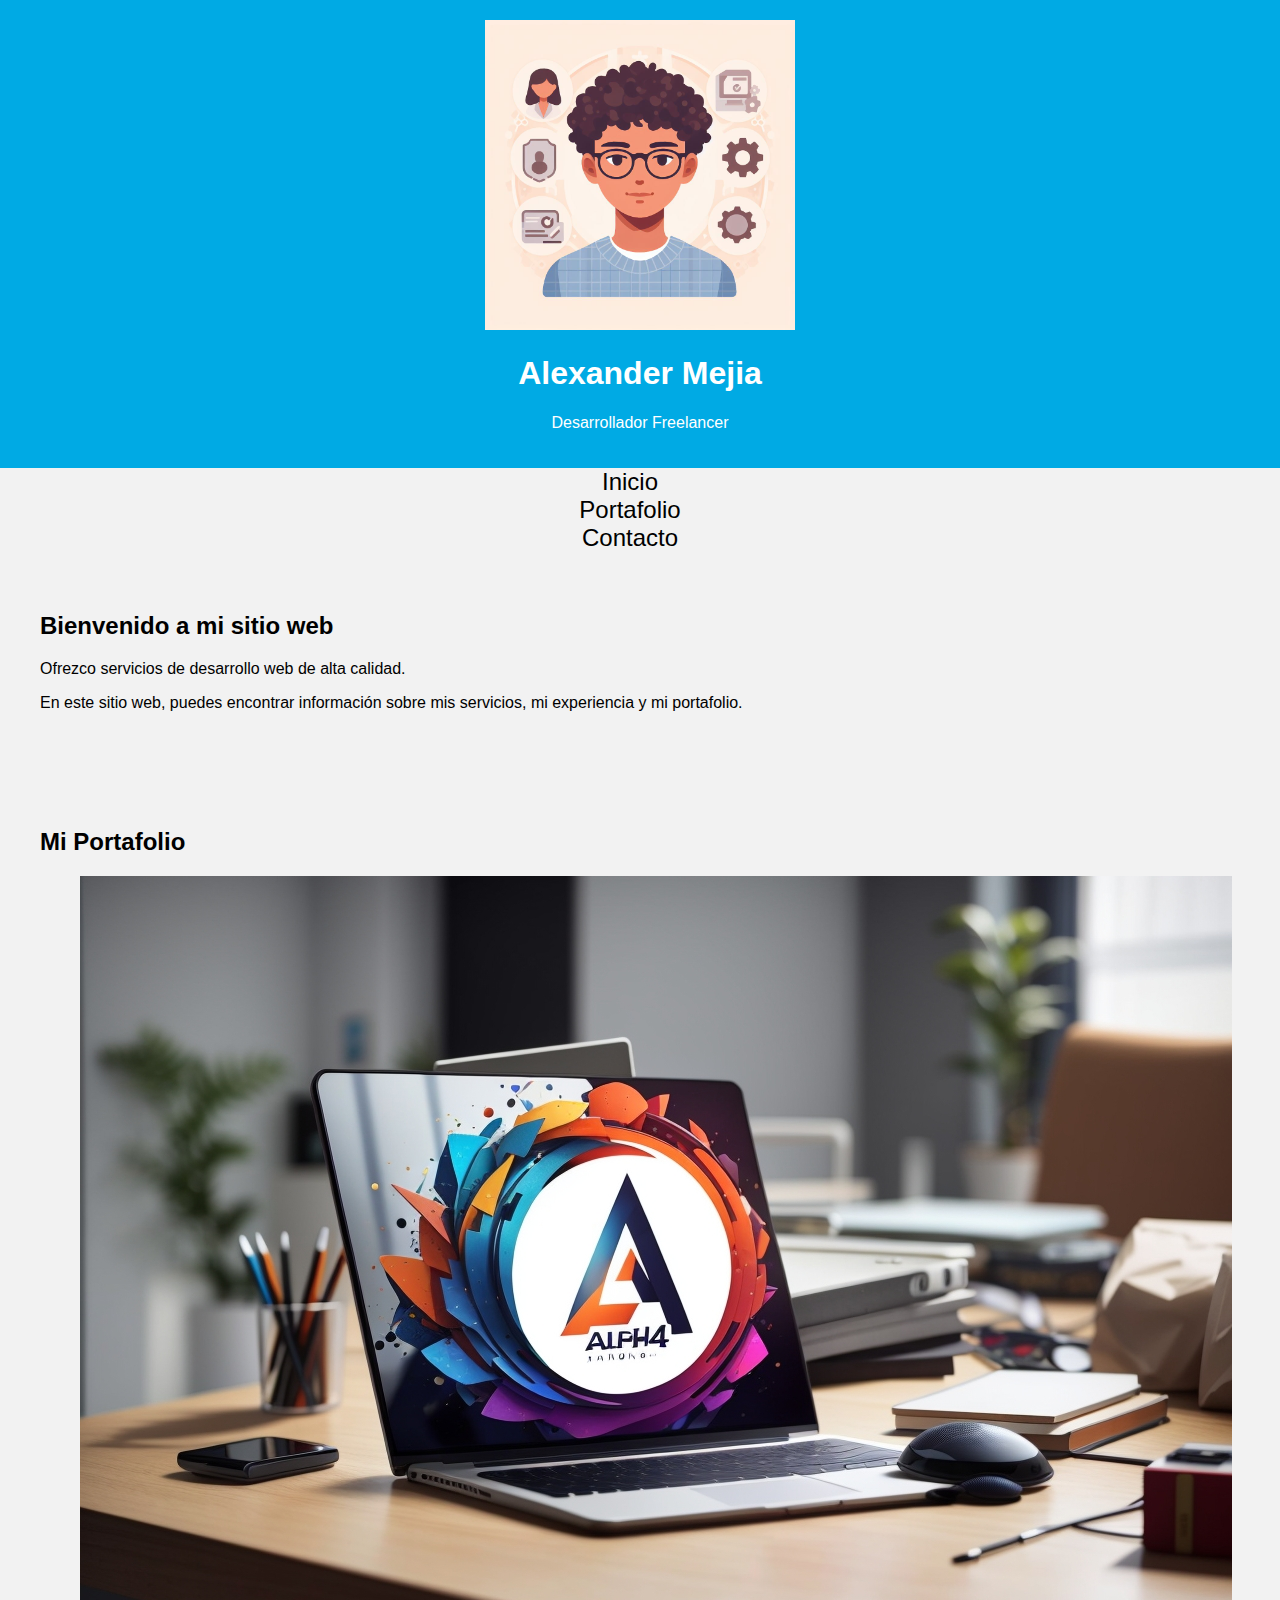
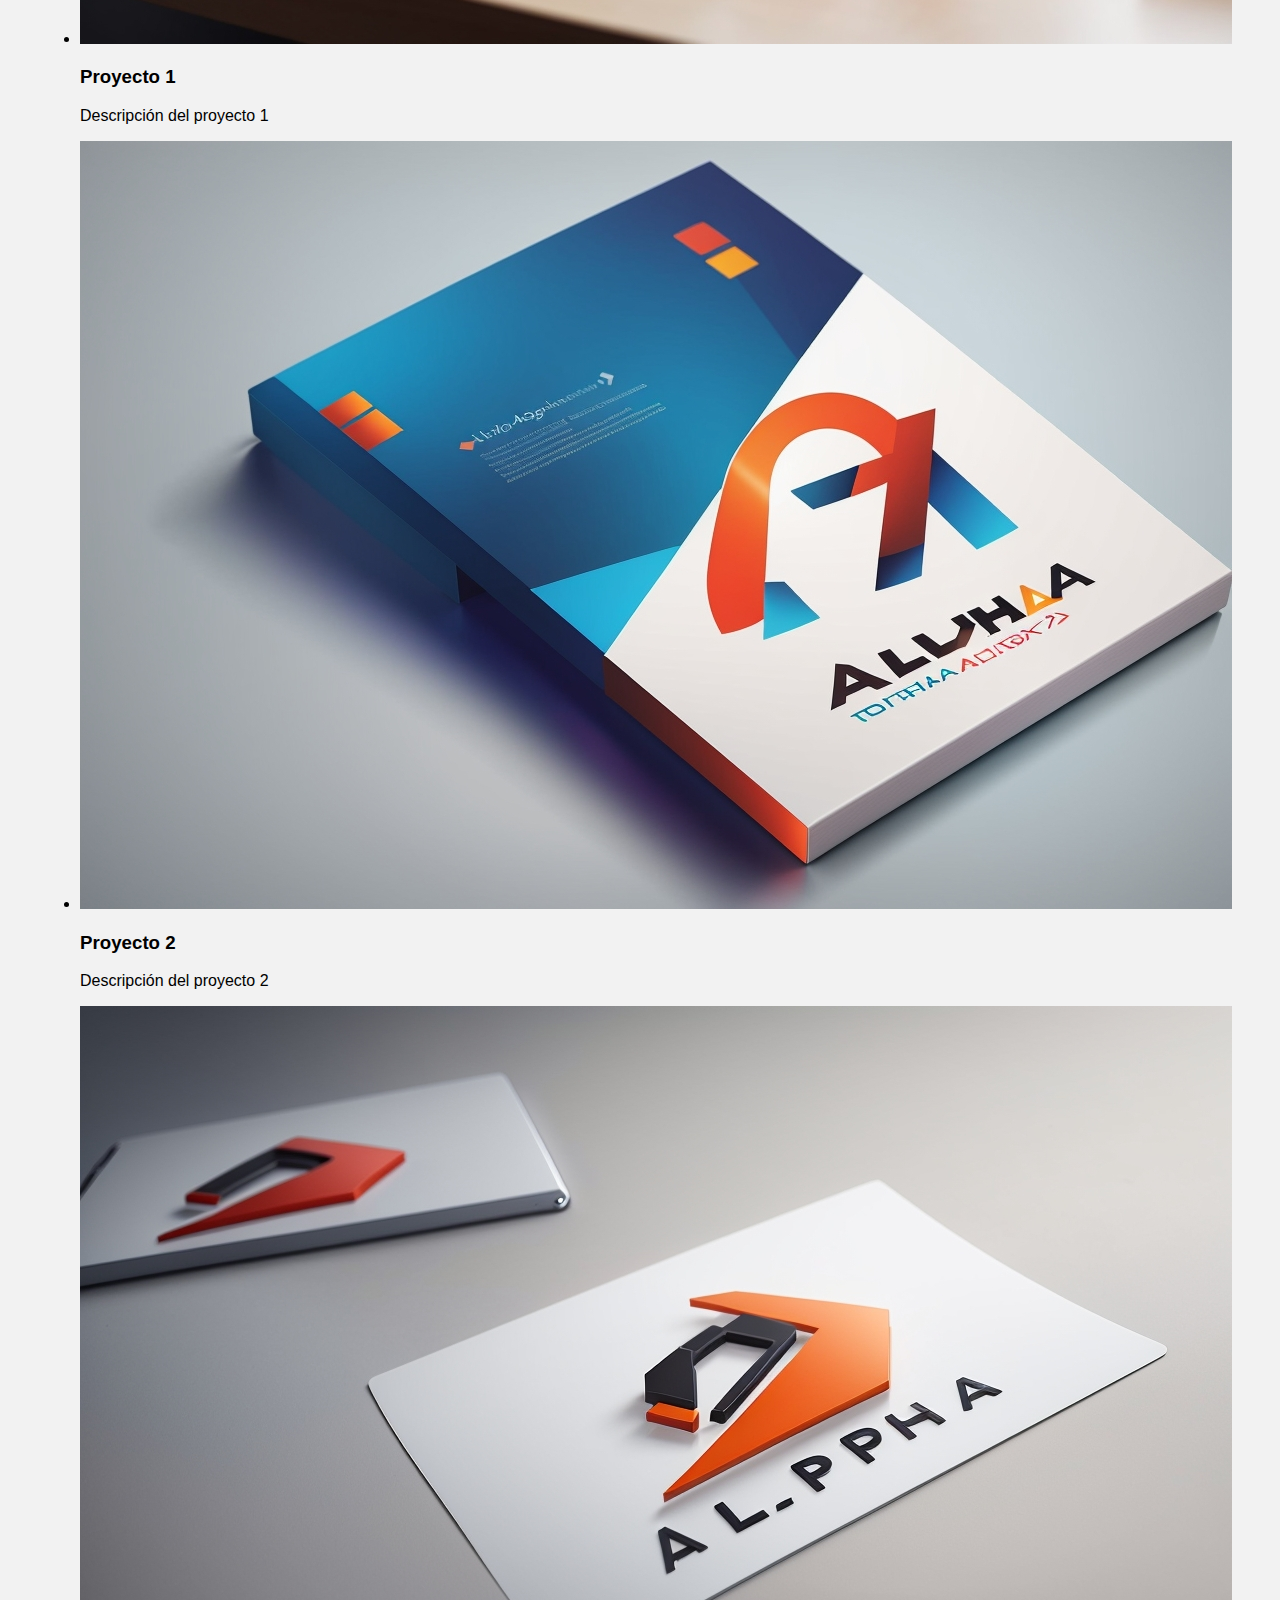
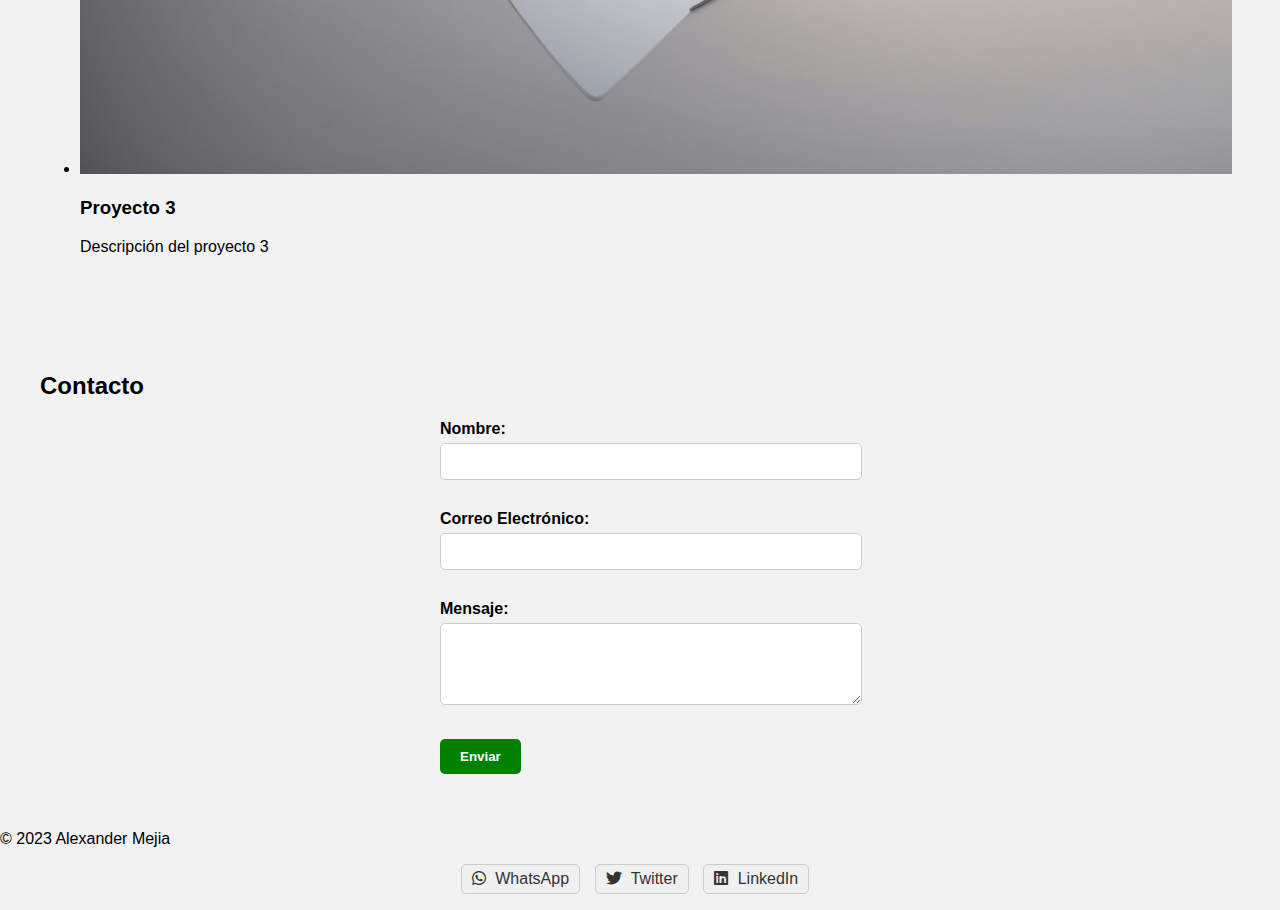
<file: index.html>
<!DOCTYPE html>
<html lang="es">
<head>
    <meta charset="UTF-8">
    <meta name="viewport" content="width=device-width, initial-scale=1.0">
    <title>Mi primera pagina web</title>
    <meta name="description" content="Desarrollador web freelance que ofrece servicios de alta calidad.">
    <link rel="stylesheet" href="estilos.css">
    <link rel="stylesheet" href="https://cdnjs.cloudflare.com/ajax/libs/font-awesome/6.0.0-beta3/css/all.min.css">
</head>
<body>
    <header>
        <a href="/"><img src="./alex.jpg" alt="Tu Nombre" id="miFoto"></a> <!-- Enlace con la imagen del logotipo -->
        <h1>Alexander Mejia</h1> <!-- Título principal del sitio web -->
        <p>Desarrollador Freelancer</p> <!-- Descripción del rol o título -->
    </header>

    <nav class="navbar"> <!-- Barra de navegación -->
        <ul>
            <li><a href="#inicio">Inicio</a></li> <!-- Enlace de navegación a la sección de Inicio -->
            <li><a href="#portafolio">Portafolio</a></li> <!-- Enlace de navegación a la sección de Portafolio -->
            <li><a href="#contacto">Contacto</a></li> <!-- Enlace de navegación a la sección de Contacto -->
        </ul>
    </nav>

    <section id="inicio"> <!-- Sección "Inicio" con identificador "inicio" -->
        <h2>Bienvenido a mi sitio web</h2> <!-- Título de la sección de Inicio -->
        <p>Ofrezco servicios de desarrollo web de alta calidad.</p> <!-- Descripción de los servicios ofrecidos -->
        <p>
            En este sitio web, puedes encontrar información sobre mis servicios, mi experiencia y mi portafolio.
        </p>
    </section>
    <!---Agregar algun componenete con bootstrap-->

    <section id="portafolio"> <!-- Sección "Portafolio" con identificador "portafolio" -->
        <h2>Mi Portafolio</h2> <!-- Título de la sección de Portafolio -->
        <ul class="portafolio"> <!-- Lista no ordenada para mostrar proyectos en el portafolio -->
            <!-- Cada elemento de la lista representa un proyecto -->
            <li class="col-sm-3">
                <img src="./ProjectA4.jpg" alt="Proyecto 1"> <!-- Imagen del primer proyecto -->
                <h3>Proyecto 1</h3> <!-- Título del primer proyecto -->
                <p>Descripción del proyecto 1</p> <!-- Descripción del primer proyecto -->
            </li>
            <li class="col-sm-3">
                <img src="./ProjectA4_2.jpg" alt="Proyecto 2"> <!-- Imagen del segundo proyecto -->
                <h3>Proyecto 2</h3> <!-- Título del segundo proyecto -->
                <p>Descripción del proyecto 2</p> <!-- Descripción del segundo proyecto -->
            </li>
            <li class="col-sm-3">
                <img src="./ProjectA4_3.jpg" alt="Proyecto 3"> <!-- Imagen del tercer proyecto -->
                <h3>Proyecto 3</h3> <!-- Título del tercer proyecto -->
                <p>Descripción del proyecto 3</p> <!-- Descripción del tercer proyecto -->
            </li>
        </ul>
    </section>

    <section id="contacto"> <!-- Sección "Contacto" con identificador "contacto" -->
        <h2>Contacto</h2> <!-- Título de la sección de Contacto -->
        <form id="contactForm" method="post" action="enviar.php" enctype="multipart/form-data">
            <!-- Formulario de contacto -->
            <div class="input-container">
                <label for="nombre">Nombre:</label> <!-- Campo para ingresar el nombre -->
                <input type="text" id="nombre" name="nombre" required> <!-- Entrada de texto para el nombre -->
            </div>
            <div class="input-container">
                <label for="correo">Correo Electrónico:</label> <!-- Campo para ingresar el correo electrónico -->
                <input type="email" id="correo" name="correo" required> <!-- Entrada de texto para el correo electrónico -->
            </div>
            <div class="input-container">
                <label for="mensaje">Mensaje:</label> <!-- Campo para ingresar un mensaje -->
                <textarea id="mensaje" name="mensaje" rows="4" required></textarea> <!-- Área de texto para el mensaje -->
            </div>
            <button type="submit">Enviar</button> <!-- Botón de envío del formulario -->
        </form>
    </section>

    <footer>
        <p>&copy; 2023 Alexander Mejia</p> <!-- Información de derechos de autor -->
        <p>
            <center>
                <a href="https://api.whatsapp.com/send?phone=TUNUMERO" class="social-button">
                    <i class="fab fa-whatsapp"></i> WhatsApp
                </a>
                <a href="https://twitter.com/tu-nombre" class="social-button">
                    <i class="fab fa-twitter"></i> Twitter
                </a>
                <a href="https://www.linkedin.com/in/tu-nombre/" class="social-button">
                    <i class="fab fa-linkedin"></i> LinkedIn
                </a>

            </center>
        </p>
    </footer>

    <script src="scripts.js"></script> <!-- Vinculación de un archivo JavaScript externo -->
</body>
</html>
</file>
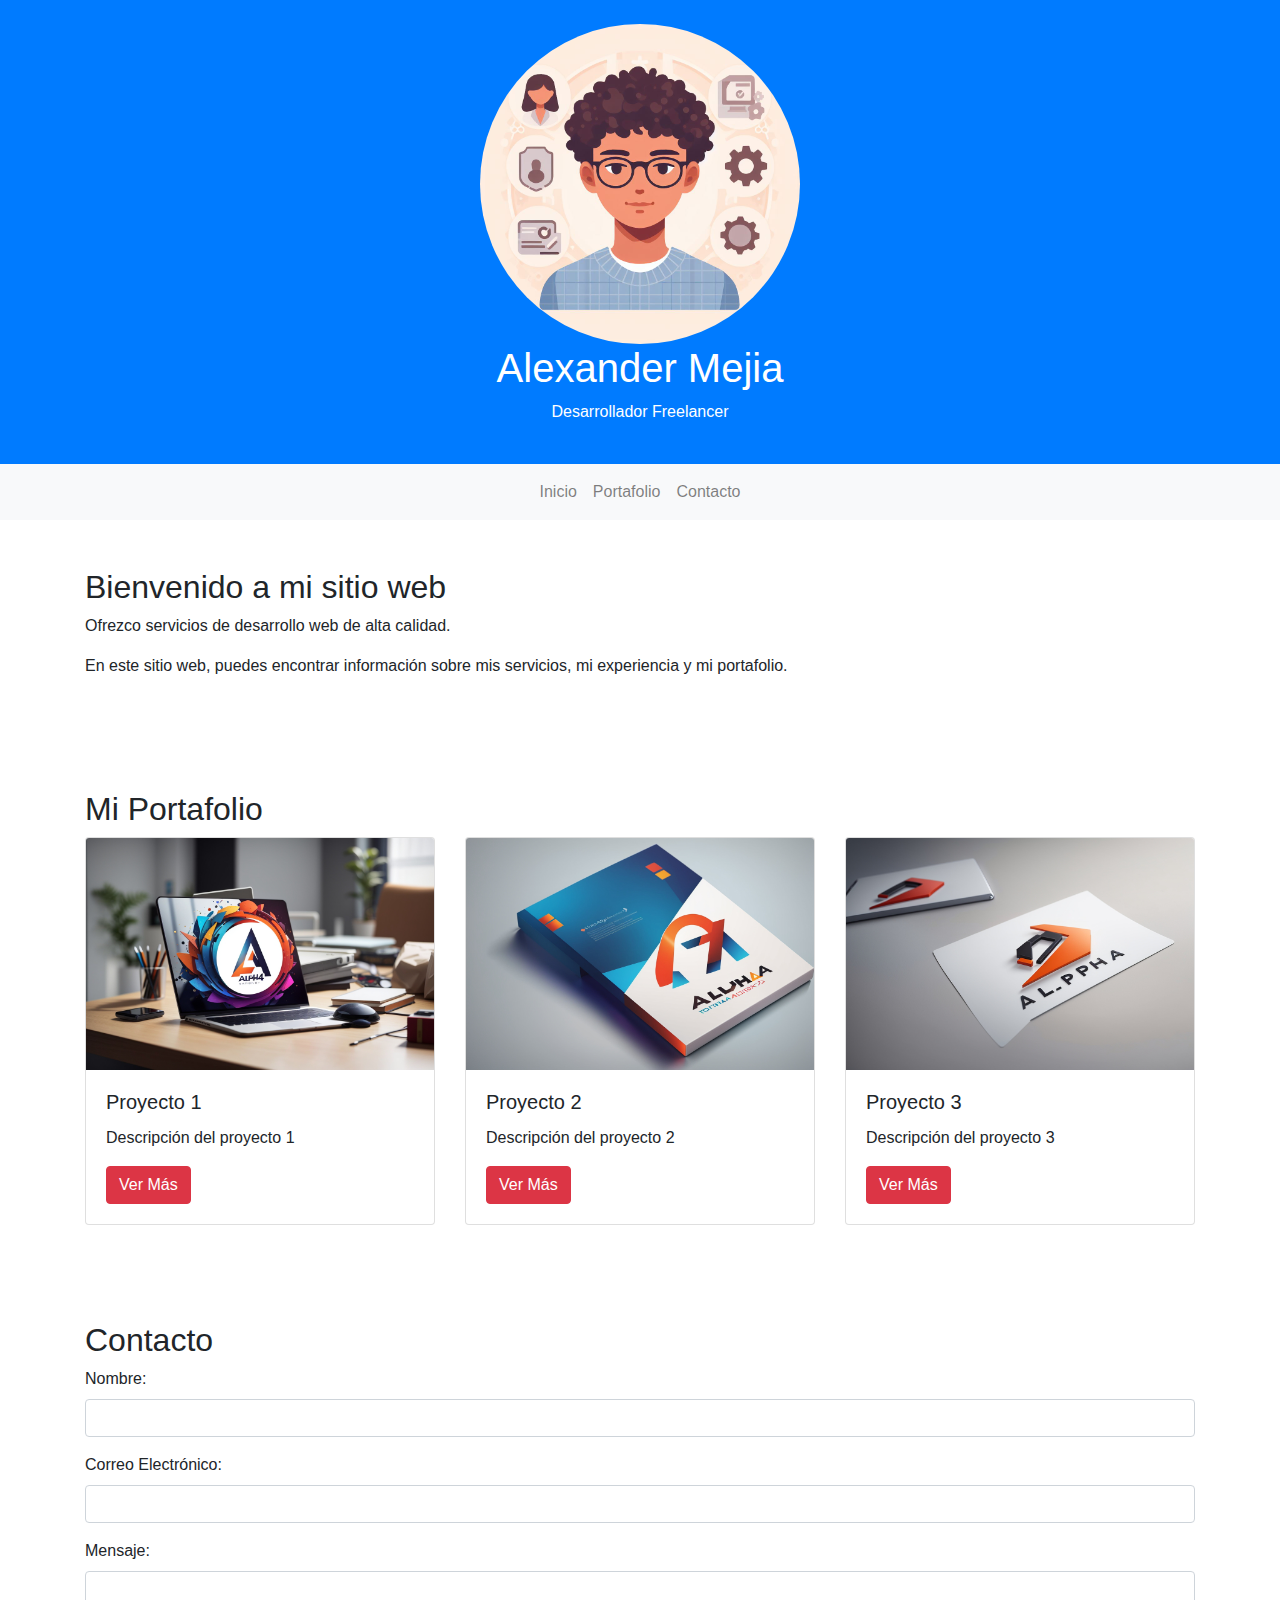
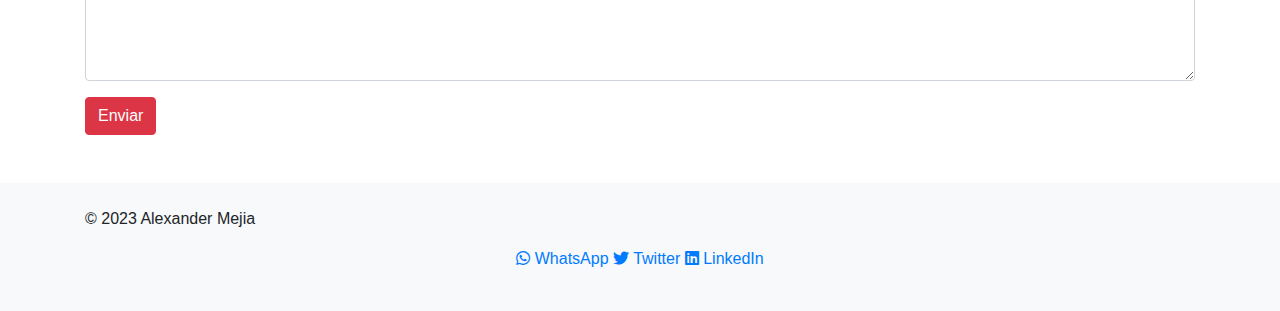
<file: index_Boostrap.html>
<!DOCTYPE html>
<html lang="es">
<head>
    <meta charset="UTF-8">
    <meta name="viewport" content="width=device-width, initial-scale=1.0">
    <title>Alexander Mejia - Desarrollador Web Freelance</title>
    <meta name="description" content="Desarrollador web freelance que ofrece servicios de alta calidad">
    <!-- Agrega los enlaces a Bootstrap y Font Awesome -->
    <link rel="stylesheet" href="https://maxcdn.bootstrapcdn.com/bootstrap/4.5.2/css/bootstrap.min.css">
    <link rel="stylesheet" href="https://cdnjs.cloudflare.com/ajax/libs/font-awesome/5.15.3/css/all.min.css">
    
  
    <!-- Agrega los scripts de jQuery, Popper.js y Bootstrap -->
    <script src="https://ajax.googleapis.com/ajax/libs/jquery/3.5.1/jquery.min.js"></script>
    <script src="https://cdnjs.cloudflare.com/ajax/libs/popper.js/1.16.0/umd/popper.min.js"></script>
    <script src="https://maxcdn.bootstrapcdn.com/bootstrap/4.5.2/js/bootstrap.min.js"></script>
    <!-- Agregamos un css -->
    <link rel="stylesheet" href="./styles.css">
    
</head>
<body>
    <!-- Utiliza las clases de Bootstrap para aplicar estilos a los elementos -->
    <header class="bg-primary text-white text-center py-4" id="miHeader">
        <a href="/"><img src="./alex.jpg" alt="Alexander Mejia" class="rounded-circle" id="miFoto"></a>
        <h1>Alexander Mejia</h1>
        <p>Desarrollador Freelancer</p>
    </header>

    <nav class="navbar navbar-expand-lg navbar-light bg-light">
        <!-- Navbar de Bootstrap -->
        <div class="container">
            <ul class="navbar-nav mx-auto">
                <li class="nav-item"><a class="nav-link" href="#inicio">Inicio</a></li>
                <li class="nav-item"><a class="nav-link" href="#portafolio">Portafolio</a></li>
                <li class="nav-item"><a class="nav-link" href="#contacto">Contacto</a></li>
            </ul>
        </div>
    </nav>

    <section id="inicio" class="py-5">
        <div class="container">
            <h2>Bienvenido a mi sitio web</h2>
            <p>Ofrezco servicios de desarrollo web de alta calidad.</p>
            <p>En este sitio web, puedes encontrar información sobre mis servicios, mi experiencia y mi portafolio.</p>
        </div>
    </section>

    <section id="portafolio" class="py-5">
        <div class="container">
            <h2>Mi Portafolio</h2>
            <div class="row">
                <div class="col-sm-4">
                    <div class="card">
                        <img src="./ProjectA4.jpg" class="card-img-top" alt="Proyecto 1">
                        <div class="card-body">
                            <h5 class="card-title">Proyecto 1</h5>
                            <p class="card-text">Descripción del proyecto 1</p>
                            <button class="btn btn-danger" data-toggle="modal" data-target="#modalProyecto1">Ver Más</button>
                        </div>
                    </div>
                </div>
    
                <!-- Modal para Proyecto 1 -->
                <div class="modal fade" id="modalProyecto1" tabindex="-1" role="dialog" aria-labelledby="modalProyecto1Label" aria-hidden="true">
                    <div class="modal-dialog" role="document">
                        <div class="modal-content">
                            <div class="modal-header">
                                <h5 class="modal-title" id="modalProyecto1Label">Proyecto 1</h5>
                                <button type="button" class="close" data-dismiss="modal" aria-label="Close">
                                    <span aria-hidden="true">&times;</span>
                                </button>
                            </div>
                            <div class="modal-body">
                                <!-- Contenido detallado del proyecto 1 -->
                                <p>Aquí puedes agregar detalles más completos sobre el proyecto 1.</p>
                            </div>
                            <div class="modal-footer">
                                <button type="button" class="btn btn-secondary" data-dismiss="modal">Cerrar</button>
                                <a href="enlace-al-proyecto-1" class="btn btn-danger">Ver Proyecto</a>
                            </div>
                        </div>
                    </div>
                </div>
    
                <div class="col-sm-4">
                    <div class="card">
                        <img src="./ProjectA4_2.jpg" class="card-img-top" alt="Proyecto 2">
                        <div class="card-body">
                            <h5 class="card-title">Proyecto 2</h5>
                            <p class="card-text">Descripción del proyecto 2</p>
                            <button class="btn btn-danger" data-toggle="modal" data-target="#modalProyecto2">Ver Más</button>
                        </div>
                    </div>
                </div>
    
                <!-- Modal para Proyecto 2 -->
                <div class="modal fade" id="modalProyecto2" tabindex="-1" role="dialog" aria-labelledby="modalProyecto2Label" aria-hidden="true">
                    <div class="modal-dialog" role="document">
                        <div class="modal-content">
                            <div class="modal-header">
                                <h5 class="modal-title" id="modalProyecto2Label">Proyecto 2</h5>
                                <button type="button" class="close" data-dismiss="modal" aria-label="Close">
                                    <span aria-hidden="true">&times;</span>
                                </button>
                            </div>
                            <div class="modal-body">
                                <!-- Contenido detallado del proyecto 2 -->
                                <p>Aquí puedes agregar detalles más completos sobre el proyecto 2.</p>
                            </div>
                            <div class="modal-footer">
                                <button type="button" class="btn btn-secondary" data-dismiss="modal">Cerrar</button>
                                <a href="enlace-al-proyecto-2" class="btn btn-danger">Ver Proyecto</a>
                            </div>
                        </div>
                    </div>
                </div>
    
                <div class="col-sm-4">
                    <div class="card">
                        <img src="./ProjectA4_3.jpg" class="card-img-top" alt="Proyecto 3">
                        <div class="card-body">
                            <h5 class="card-title">Proyecto 3</h5>
                            <p class="card-text">Descripción del proyecto 3</p>
                            <button class="btn btn-danger" data-toggle="modal" data-target="#modalProyecto3">Ver Más</button>
                        </div>
                    </div>
                </div>
    
                <!-- Modal para Proyecto 3 -->
                <div class="modal fade" id="modalProyecto3" tabindex="-1" role="dialog" aria-labelledby="modalProyecto3Label" aria-hidden="true">
                    <div class="modal-dialog" role="document">
                        <div class="modal-content">
                            <div class="modal-header">
                                <h5 class="modal-title" id="modalProyecto3Label">Proyecto 3</h5>
                                <button type="button" class="close" data-dismiss="modal" aria-label="Close">
                                    <span aria-hidden="true">&times;</span>
                                </button>
                            </div>
                            <div class="modal-body">
                                <!-- Contenido detallado del proyecto 3 -->
                                <p>Aquí puedes agregar detalles más completos sobre el proyecto 3.</p>
                            </div>
                            <div class="modal-footer">
                                <button type="button" class="btn btn-secondary" data-dismiss="modal">Cerrar</button>
                                <a href="enlace-al-proyecto-3" class="btn btn-danger">Ver Proyecto</a>
                            </div>
                        </div>
                    </div>
                </div>
            </div>
        </div>
    </section>

    <section id="contacto" class="py-5">
        <div class="container">
            <h2>Contacto</h2>
            <form id="contactForm" method="post" action="enviar.php" enctype="multipart/form-data">
                <!-- Formulario de contacto -->
                <div class="form-group">
                    <label for="nombre">Nombre: </label>
                    <input type="text" id="nombre" name="nombre" class="form-control" required>
                </div>
                <div class="form-group">
                    <label for="correo">Correo Electrónico: </label>
                    <input type="email" id="correo" name="correo" class="form-control" required>
                </div>
                <div class="form-group">
                    <label for="mensaje">Mensaje: </label>
                    <textarea id="mensaje" name="mensaje" class="form-control" rows="4" required></textarea>
                </div>
                <button type="submit" class="btn btn-danger">Enviar</button>
            </form>
        </div>
    </section>

    <footer class="bg-light py-4">
        <div class="container">
            <p>&copy; 2023 Alexander Mejia</p>
            <p>
                <center>
                    <a href="https://api.whatsapp.com/send?phone=53623676" class="social-button">
                        <i class="fab fa-whatsapp"></i> WhatsApp
                    </a>
                    <a href="https://twitter.com/tu-nombre" class="social-button">
                        <i class="fab fa-twitter"></i> Twitter
                    </a>
                    <a href="https://www.linkedin.com/in/alexander-mejia-05961a217/" class="social-button">
                        <i class="fab fa-linkedin"></i> LinkedIn
                    </a>
                </center>
            </p>
        </div>
    </footer>

    <script src="scripts.js"></script>
</body>
</html>
</file>
<file: estilos.css>
/* Estilos generales */
#miFoto{
    width: 25%;
    height: 25%;
}

body {
    font-family: Arial, sans-serif; /* Fuente de texto utilizada en la página */
    margin: 0; /* Elimina el margen exterior del cuerpo del documento */
    padding: 0; /* Elimina el espacio interno del cuerpo del documento */
    background-color: #f2f2f2; /* Color de fondo gris claro */
}

header {
    background-color: #00aae4; /* Fondo celeste del encabezado */
    color: #fff; /* Color de texto blanco en el encabezado */
    text-align: center; /* Alineación del texto al centro */
    padding: 20px; /* Espaciado interno en el encabezado */
}

nav ul {
    list-style-type: none; /* Elimina los marcadores de lista en la navegación */
    margin: 0; /* Elimina el margen exterior de la lista de navegación */
    padding: 0; /* Elimina el espacio interno de la lista de navegación */
    text-align: center; /* Alineación del texto de la lista al centro */
}

nav ul li {
    display: inline; /* Hace que los elementos de la lista se muestren en línea */
    margin-right: 20px; /* Agrega un margen derecho entre elementos de la lista */
}

nav a {
    text-decoration: none; /* Elimina el subrayado de los enlaces de navegación */
    color: #000000; /* Color de texto negro para los enlaces de navegación */
}

section {
    padding: 40px; /* Espaciado interno en las secciones de contenido */
}

/* Estilos del formulario de contacto */
form {
    max-width: 400px; /* Establece el ancho máximo del formulario a 400 píxeles */
    margin: 0 auto; /* Centra el formulario horizontalmente en la página */
}

.input-container {
    margin-bottom: 20px; /* Agrega un margen inferior entre contenedores de entrada */
}

label {
    display: block; /* Hace que las etiquetas de entrada se muestren en un bloque separado */
    font-weight: bold; /* Establece el texto de la etiqueta en negrita */
    margin-bottom: 5px; /* Agrega un pequeño margen inferior entre etiquetas y entradas */
}

input[type="text"],
input[type="email"],
textarea {
    width: 100%; /* Establece el ancho de los campos de entrada al 100% del contenedor */
    padding: 10px; /* Agrega un espacio interno de 10 píxeles en los campos de entrada */
    margin-bottom: 10px; /* Agrega un margen inferior entre campos de entrada */
    border: 1px solid #ccc; /* Agrega un borde de 1 píxel con color gris claro */
    border-radius: 5px; /* Aplica bordes redondeados a los campos de entrada */
}

button[type="submit"] {
    background-color: #008000; /* Fondo verde oscuro para el botón de envío */
    color: #fff; /* Color de texto blanco para el botón de envío */
    padding: 10px 20px; /* Espaciado interno del botón de envío */
    border: none; /* Elimina el borde del botón */
    border-radius: 5px; /* Aplica bordes redondeados al botón */
    cursor: pointer; /* Cambia el cursor a una mano para indicar que es un botón */
    font-weight: bold; /* Establece el texto del botón en negrita */
}

button[type="submit"]:hover {
    background-color: #555; /* Cambia el color de fondo del botón al pasar el mouse */
}

/* Menú de navegación responsive */
.navbar {
    display: flex; /* Establece la visualización de los elementos de navegación como una fila */
    flex-direction: column; /* Cambia la dirección de los elementos a una columna en pantallas pequeñas */
}

.navbar ul {
    list-style-type: none; /* Elimina los marcadores de lista en el menú de navegación */
    margin: 0; /* Elimina el margen exterior de la lista de navegación */
    padding: 0; /* Elimina el espacio interno de la lista de navegación */
}

.navbar ul li {
    display: block; /* Hace que los elementos del menú de navegación se muestren en bloque */
}

.navbar ul li a {
    text-align: center; /* Alineación del texto al centro en el menú de navegación */
    font-size: 1.5em; /* Tamaño de fuente aumentado en el menú de navegación */
}

/* Estilos de los botones sociales */
.social-button {
    display: inline-block; /* Hace que los botones sociales se muestren en línea */
    margin-right: 10px; /* Agrega un margen derecho entre los botones sociales */
    text-decoration: none; /* Elimina el subrayado de los botones sociales */
    padding: 5px 10px; /* Espaciado interno de los botones sociales */
    border: 1px solid #ccc; /* Agrega un borde de 1 píxel con color gris claro */
    border-radius: 5px; /* Aplica bordes redondeados a los botones sociales */
    background-color: #f0f0f0; /* Color de fondo gris claro */
    color: #333; /* Color de texto oscuro */
}

/* Estilos para los íconos de Font Awesome */
.social-button i {
    margin-right: 5px; /* Agrega un margen derecho entre los íconos y el texto en los botones sociales */
}

/* Estilos al pasar el mouse sobre los botones sociales */
.social-button:hover {
    background-color: #333; /* Cambia el color de fondo al pasar el mouse */
    color: #fff; /* Cambia el color de texto al pasar el mouse */
}
</file>
<file: styles.css>
#miHeader {
    background-image: url('https://i.pinimg.com/736x/77/42/0d/77420df3f9e33db5b79ee25455d3340e.jpg');
    background-size: cover; /* Para ajustar la imagen al tamaño del header */
    background-position: center; /* Para centrar la imagen en el header */
}
body{
    background-image: url('https://img.freepik.com/vector-gratis/estilo-fondo-textura-elegante-blanco_23-2148432200.jpg?w=1380&t=st=1697086304~exp=1697086904~hmac=61b9f2c845ab7edaedd6c1db96fc8f62e367670d6fb8de8bfb2d45740c6d1be6');
    background-size: cover; /* Para ajustar la imagen al tamaño del header */
    background-position: center; /* Para centrar la imagen en el header */
}
#miFoto{
    width: 25%;
    height: 25%;
}
</file>
